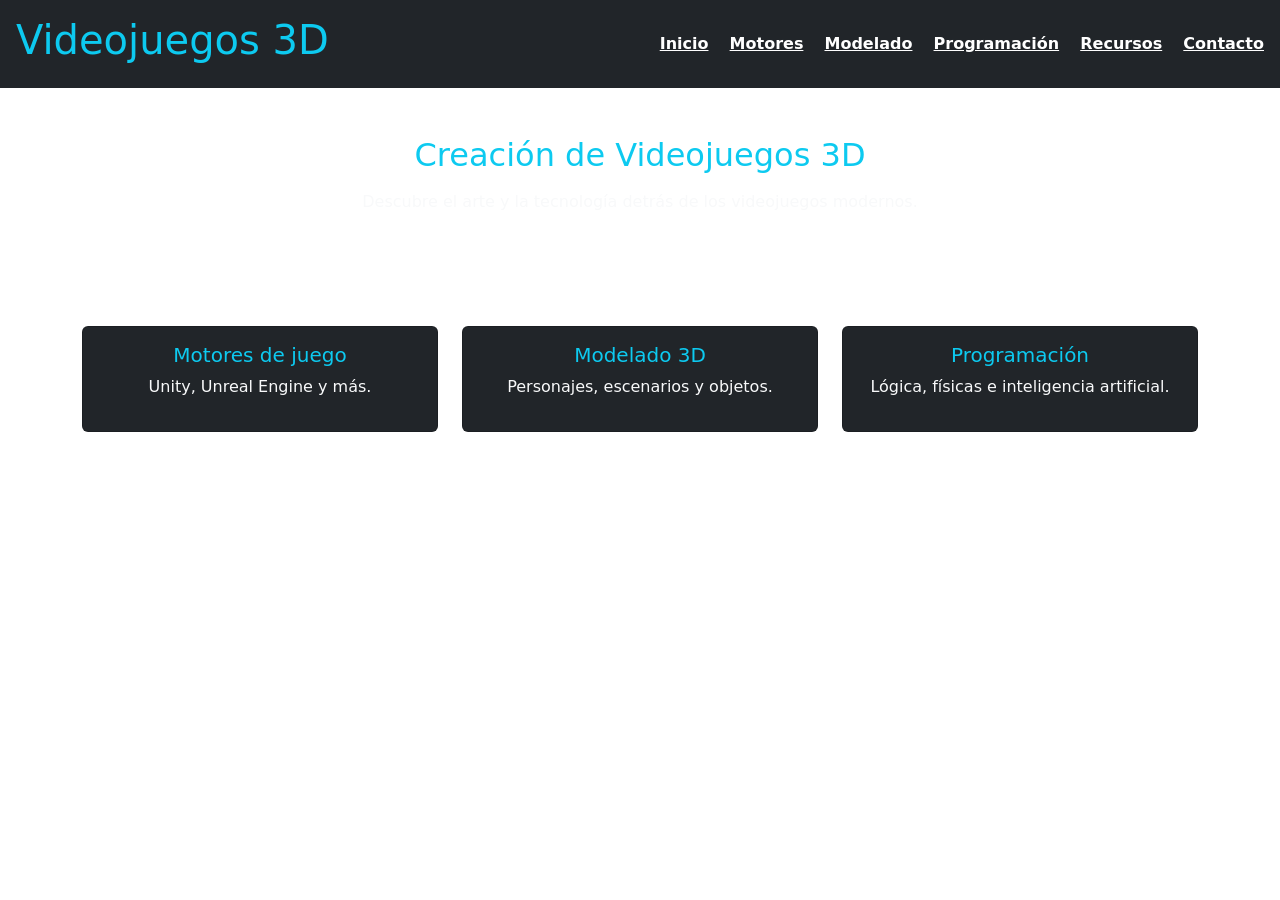
<file: index.html>
<!DOCTYPE html>
<html lang="es">
<head>
    <meta charset="UTF-8">
    <title>Creación de Videojuegos 3D</title>
    
    <link href="https://cdn.jsdelivr.net/npm/bootstrap@5.3.2/dist/css/bootstrap.min.css" 
    <link rel="stylesheet" href="styles.css">
</head>
<body>

<header class="header p-3 bg-dark d-flex justify-content-between align-items-center">
    <h1 class="text-info">Videojuegos 3D</h1>
    <nav>
        <a href="index.html" class="text-white fw-bold me-3" onclick="reproducirSonido(event,'index.html')">Inicio</a>
        <a href="motores.html" class="text-white fw-bold me-3" onclick="reproducirSonido(event,'motores.html')">Motores</a>
        <a href="modelado.html" class="text-white fw-bold me-3" onclick="reproducirSonido(event,'modelado.html')">Modelado</a>
        <a href="programacion.html" class="text-white fw-bold me-3" onclick="reproducirSonido(event,'programacion.html')">Programación</a>
        <a href="recursos.html" class="text-white fw-bold me-3" onclick="reproducirSonido(event,'recursos.html')">Recursos</a>
        <a href="contacto.html" class="text-white fw-bold" onclick="reproducirSonido(event,'contacto.html')">Contacto</a>
    </nav>
</header>
<section class="text-center py-5 bg-gradient" style="background: linear-gradient(135deg,#0f172a,#020617);">
    <h2 class="text-info mb-3">Creación de Videojuegos 3D</h2>
    <p class="text-light">Descubre el arte y la tecnología detrás de los videojuegos modernos.</p>
</section>

<section class="container py-5">
 <div class="row g-4">

 <div class="col-lg-4 col-md-6 col-sm-12">
 <div class="card bg-dark text-light h-100 text-center p-3">
 <h5 class="text-info">Motores de juego</h5>
 <p>Unity, Unreal Engine y más.</p>
 </div>
 </div>

 <div class="col-lg-4 col-md-6 col-sm-12">
 <div class="card bg-dark text-light h-100 text-center p-3">
 <h5 class="text-info">Modelado 3D</h5>
 <p>Personajes, escenarios y objetos.</p>
 </div>
 </div>

 <div class="col-lg-4 col-md-6 col-sm-12">
 <div class="card bg-dark text-light h-100 text-center p-3">
 <h5 class="text-info">Programación</h5>
 <p>Lógica, físicas e inteligencia artificial.</p>
 </div>
 </div>

 </div>
</section>

<audio id="sonidoClick" src="media/click.mp3"></audio>

<script>
function reproducirSonido(event, destino) {
    event.preventDefault();
    document.body.classList.add("fade-out");

    const audio = document.getElementById("sonidoClick");
    if (audio) audio.play().catch(()=>{});

    setTimeout(() => {
        window.location.href = destino;
    }, 400);
}
</script>

<script src="https://cdn.jsdelivr.net/npm/bootstrap@5.3.2/dist/js/bootstrap.bundle.min.js"></script>

</body>
</html>
</file>
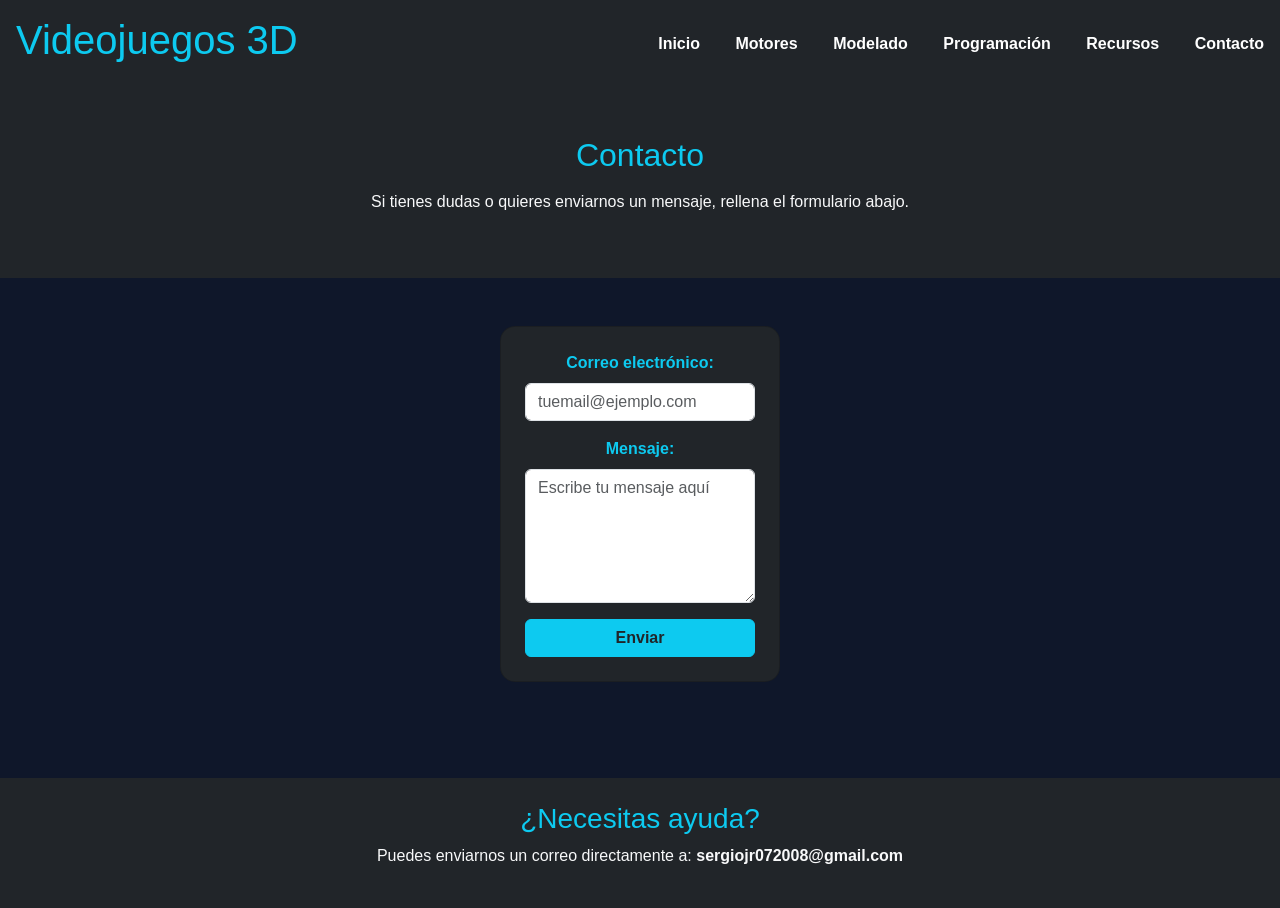
<file: contacto.html>
<!DOCTYPE html>
<html lang="es">
<head>
    <meta charset="UTF-8">
    <title>Contacto - Videojuegos 3D</title>
    <link href="https://cdn.jsdelivr.net/npm/bootstrap@5.3.2/dist/css/bootstrap.min.css" rel="stylesheet">
    <link rel="stylesheet" href="styles.css">
</head>
<body>

<header class="header p-3 bg-dark d-flex justify-content-between align-items-center">
    <h1 class="text-info">Videojuegos 3D</h1>
    <nav>
        <a href="index.html" class="text-white fw-bold me-3" onclick="reproducirSonido(event,'index.html')">Inicio</a>
        <a href="motores.html" class="text-white fw-bold me-3" onclick="reproducirSonido(event,'motores.html')">Motores</a>
        <a href="modelado.html" class="text-white fw-bold me-3" onclick="reproducirSonido(event,'modelado.html')">Modelado</a>
        <a href="programacion.html" class="text-white fw-bold me-3" onclick="reproducirSonido(event,'programacion.html')">Programación</a>
        <a href="recursos.html" class="text-white fw-bold me-3" onclick="reproducirSonido(event,'recursos.html')">Recursos</a>
        <a href="contacto.html" class="text-white fw-bold" onclick="reproducirSonido(event,'contacto.html')">Contacto</a>
    </nav>
</header>

<section class="text-center py-5 bg-dark text-light">
    <h2 class="text-info mb-3">Contacto</h2>
    <p>Si tienes dudas o quieres enviarnos un mensaje, rellena el formulario abajo.</p>
</section>

<section class="container py-5 mb-5">
    <div class="card bg-dark text-light p-4 mx-auto" style="max-width:600px; border-radius:15px;">
        <form id="formContacto">
            <label for="email" class="form-label text-info fw-bold">Correo electrónico:</label>
            <input type="email" class="form-control mb-3" name="email" id="email" placeholder="tuemail@ejemplo.com" required>

            <label for="mensaje" class="form-label text-info fw-bold">Mensaje:</label>
            <textarea class="form-control mb-3" name="mensaje" id="mensaje" rows="5" placeholder="Escribe tu mensaje aquí" required></textarea>

            <button type="submit" class="btn btn-info text-dark fw-bold w-100">Enviar</button>
        </form>
    </div>
</section>

<section class="text-center py-4 bg-dark text-light">
    <h3 class="text-info">¿Necesitas ayuda?</h3>
    <p>Puedes enviarnos un correo directamente a: <strong>sergiojr072008@gmail.com</strong></p>
</section>

<audio id="sonidoClick" src="media/click.mp3"></audio>

<script>
function reproducirSonido(event, destino) {
    event.preventDefault();
    document.body.classList.add("fade-out");

    const audio = document.getElementById("sonidoClick");
    if(audio) audio.play().catch(()=>{});

    setTimeout(() => {
        window.location.href = destino;
    }, 400);
}

document.getElementById("formContacto").addEventListener("submit", function(e){
    e.preventDefault();
    alert("¡Correo enviado correctamente! Gracias por contactarnos.");
    this.reset();
});
</script>

<script src="https://cdn.jsdelivr.net/npm/bootstrap@5.3.2/dist/js/bootstrap.bundle.min.js"></script>

</body>
</html>
</file>
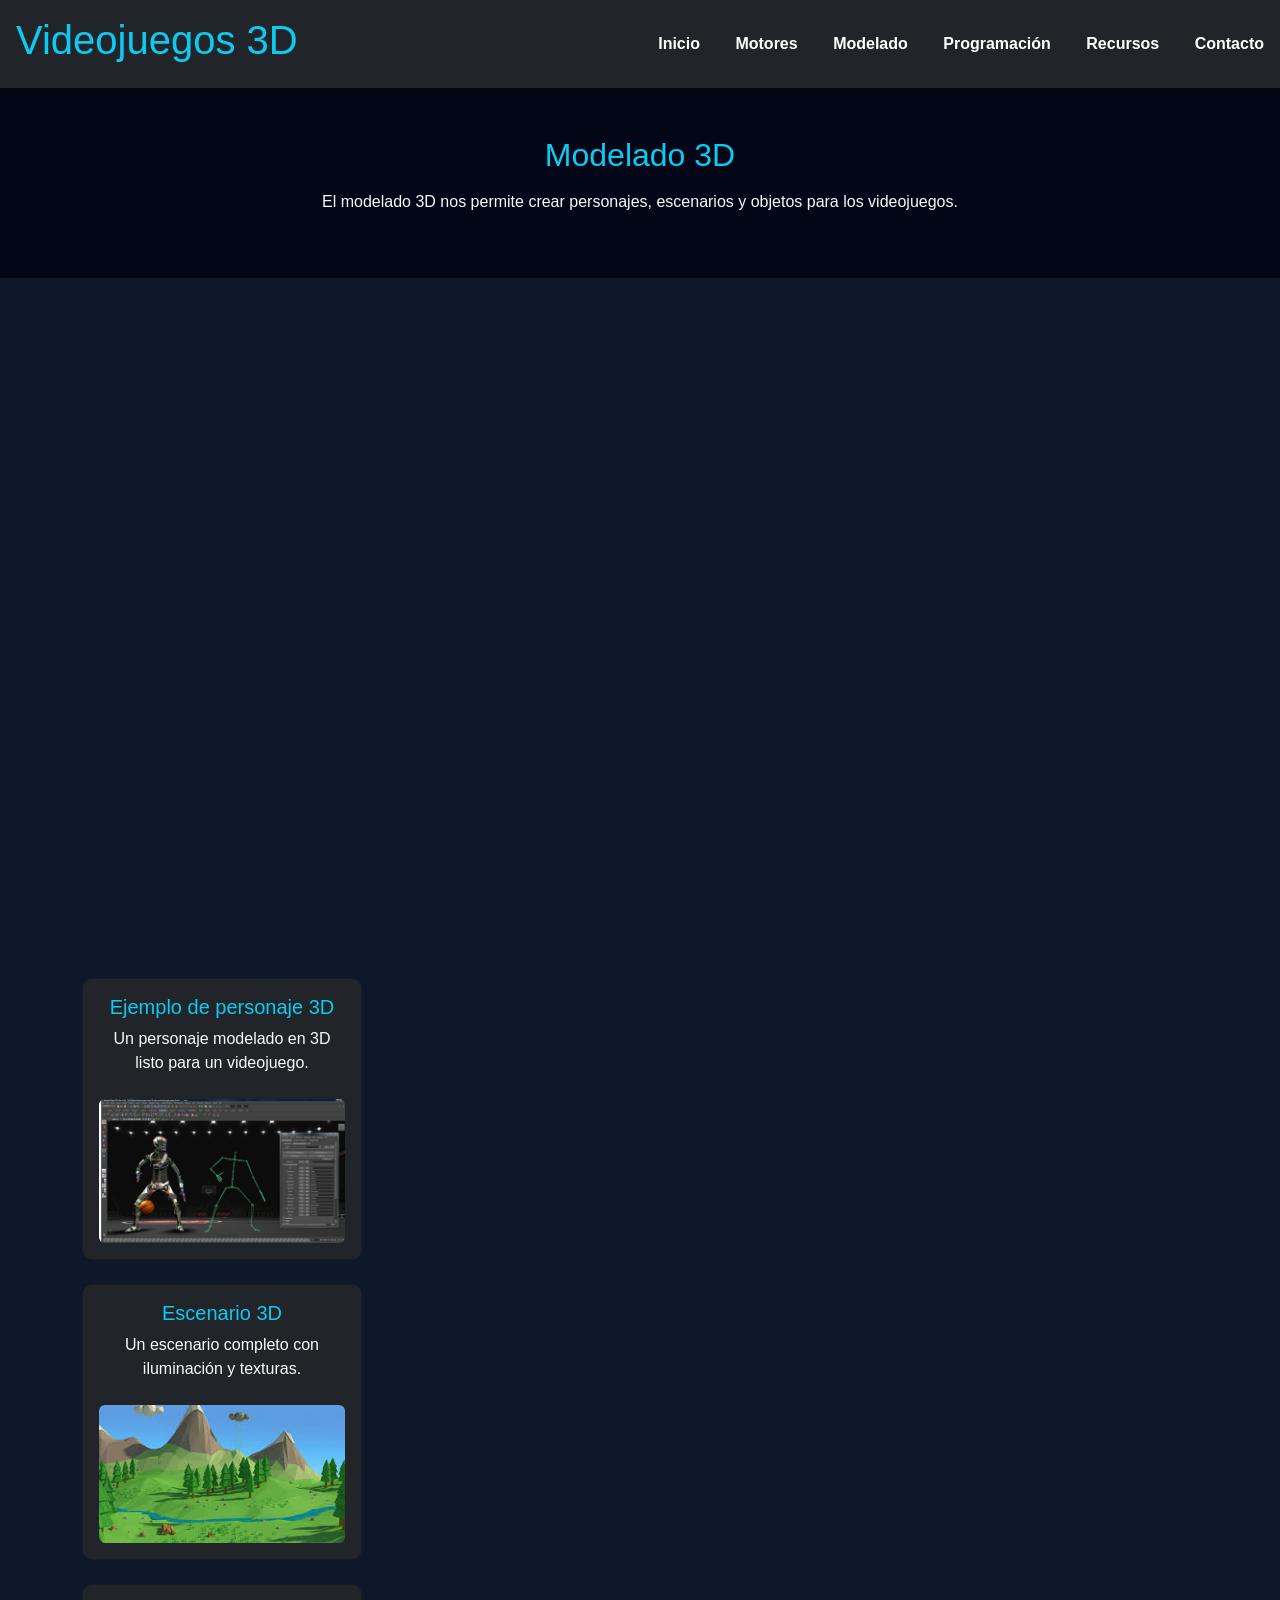
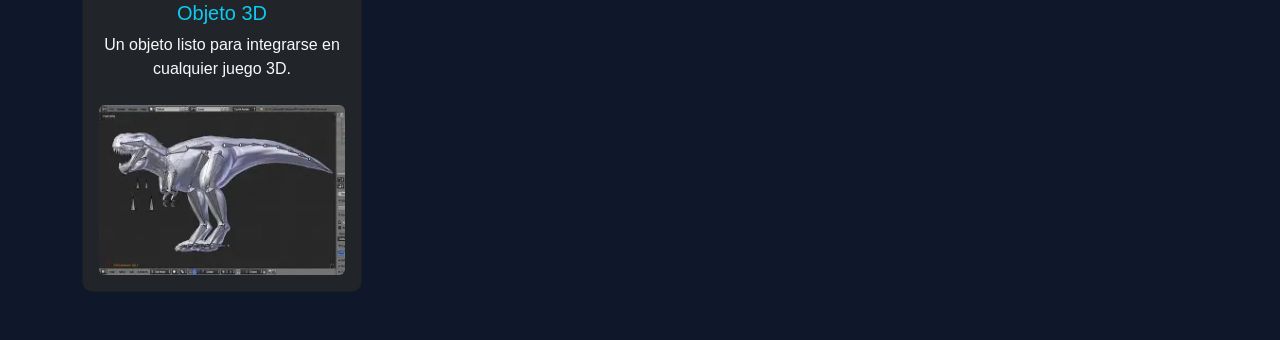
<file: modelado.html>
<!DOCTYPE html>
<html lang="es">
<head>
    <meta charset="UTF-8">
    <title>Modelado 3D - Videojuegos 3D</title>
    <link href="https://cdn.jsdelivr.net/npm/bootstrap@5.3.2/dist/css/bootstrap.min.css" rel="stylesheet">
    <link rel="stylesheet" href="styles.css">
</head>
<body>

<header class="header p-3 bg-dark d-flex justify-content-between align-items-center">
    <h1 class="text-info">Videojuegos 3D</h1>
    <nav>
        <a href="index.html" class="text-white fw-bold me-3" onclick="reproducirSonido(event,'index.html')">Inicio</a>
        <a href="motores.html" class="text-white fw-bold me-3" onclick="reproducirSonido(event,'motores.html')">Motores</a>
        <a href="modelado.html" class="text-white fw-bold me-3" onclick="reproducirSonido(event,'modelado.html')">Modelado</a>
        <a href="programacion.html" class="text-white fw-bold me-3" onclick="reproducirSonido(event,'programacion.html')">Programación</a>
        <a href="recursos.html" class="text-white fw-bold me-3" onclick="reproducirSonido(event,'recursos.html')">Recursos</a>
        <a href="contacto.html" class="text-white fw-bold" onclick="reproducirSonido(event,'contacto.html')">Contacto</a>
    </nav>
</header>

<section class="text-center py-5" style="background-color:#020617;">
    <h2 class="text-info mb-3">Modelado 3D</h2>
    <p class="text-light">El modelado 3D nos permite crear personajes, escenarios y objetos para los videojuegos.</p>
</section>

<section class="container py-5 d-flex flex-column gap-4">

    <div class="ratio ratio-16x9">
        <iframe src="https://www.youtube.com/embed/0IMb9EO0d9I" title="Video de modelado" allowfullscreen></iframe>
    </div>

    <div class="card bg-dark text-light text-center p-3">
        <h5 class="text-info">Ejemplo de personaje 3D</h5>
        <p>Un personaje modelado en 3D listo para un videojuego.</p>
        <img src="media/modelo1.webp" alt="Personaje 3D" class="img-fluid rounded mt-2">
    </div>

    <div class="card bg-dark text-light text-center p-3">
        <h5 class="text-info">Escenario 3D</h5>
        <p>Un escenario completo con iluminación y texturas.</p>
        <img src="media/modelo2.jpg" alt="Escenario 3D" class="img-fluid rounded mt-2">
    </div>

    <div class="card bg-dark text-light text-center p-3">
        <h5 class="text-info">Objeto 3D</h5>
        <p>Un objeto listo para integrarse en cualquier juego 3D.</p>
        <img src="media/modelo3.webp" alt="Objeto 3D" class="img-fluid rounded mt-2">
    </div>

</section>

<audio id="sonidoClick" src="media/click.mp3"></audio>

<script>
function reproducirSonido(event, destino) {
    event.preventDefault();
    document.body.classList.add("fade-out");

    const audio = document.getElementById("sonidoClick");
    if (audio) audio.play().catch(()=>{});

    setTimeout(() => {
        window.location.href = destino;
    }, 400);
}
</script>

<script src="https://cdn.jsdelivr.net/npm/bootstrap@5.3.2/dist/js/bootstrap.bundle.min.js"></script>

</body>
</html>
</file>
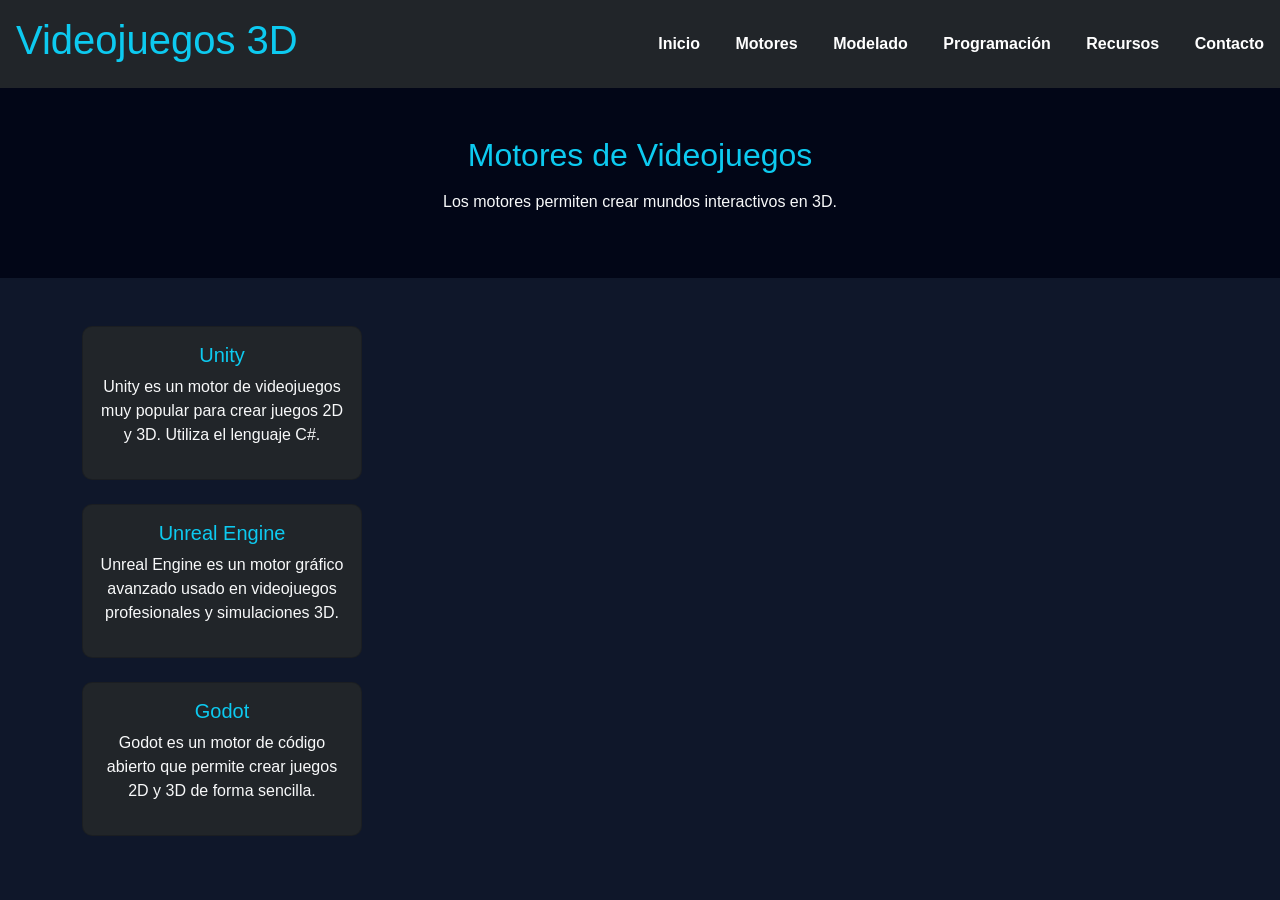
<file: motores.html>
<!DOCTYPE html>
<html lang="es">
<head>
    <meta charset="UTF-8">
    <title>Motores de Videojuegos 3D</title>
    <!-- Bootstrap CSS -->
    <link href="https://cdn.jsdelivr.net/npm/bootstrap@5.3.2/dist/css/bootstrap.min.css" rel="stylesheet">
    <!-- Tu CSS -->
    <link rel="stylesheet" href="styles.css">
</head>
<body>

<header class="header p-3 bg-dark d-flex justify-content-between align-items-center">
    <h1 class="text-info">Videojuegos 3D</h1>
    <nav>
        <a href="index.html" class="text-white fw-bold me-3" onclick="reproducirSonido(event,'index.html')">Inicio</a>
        <a href="motores.html" class="text-white fw-bold me-3" onclick="reproducirSonido(event,'motores.html')">Motores</a>
        <a href="modelado.html" class="text-white fw-bold me-3" onclick="reproducirSonido(event,'modelado.html')">Modelado</a>
        <a href="programacion.html" class="text-white fw-bold me-3" onclick="reproducirSonido(event,'programacion.html')">Programación</a>
        <a href="recursos.html" class="text-white fw-bold me-3" onclick="reproducirSonido(event,'recursos.html')">Recursos</a>
        <a href="contacto.html" class="text-white fw-bold" onclick="reproducirSonido(event,'contacto.html')">Contacto</a>
    </nav>
</header>

<section class="text-center py-5" style="background-color: #020617;">
    <h2 class="text-info mb-3">Motores de Videojuegos</h2>
    <p class="text-light">Los motores permiten crear mundos interactivos en 3D.</p>
</section>

<section class="container py-5 d-flex flex-column gap-4">

    <div class="card bg-dark text-light text-center p-3">
        <h5 class="text-info">Unity</h5>
        <p>Unity es un motor de videojuegos muy popular para crear juegos 2D y 3D. Utiliza el lenguaje C#.</p>
    </div>

    <div class="card bg-dark text-light text-center p-3">
        <h5 class="text-info">Unreal Engine</h5>
        <p>Unreal Engine es un motor gráfico avanzado usado en videojuegos profesionales y simulaciones 3D.</p>
    </div>

    <div class="card bg-dark text-light text-center p-3">
        <h5 class="text-info">Godot</h5>
        <p>Godot es un motor de código abierto que permite crear juegos 2D y 3D de forma sencilla.</p>
    </div>

</section>

<audio id="sonidoClick" src="media/click.mp3"></audio>

<script>
function reproducirSonido(event, destino) {
    event.preventDefault();
    document.body.classList.add("fade-out");

    const audio = document.getElementById("sonidoClick");
    if (audio) audio.play().catch(()=>{});

    setTimeout(() => {
        window.location.href = destino;
    }, 400);
}
</script>

<script src="https://cdn.jsdelivr.net/npm/bootstrap@5.3.2/dist/js/bootstrap.bundle.min.js"></script>

</body>
</html>
</file>
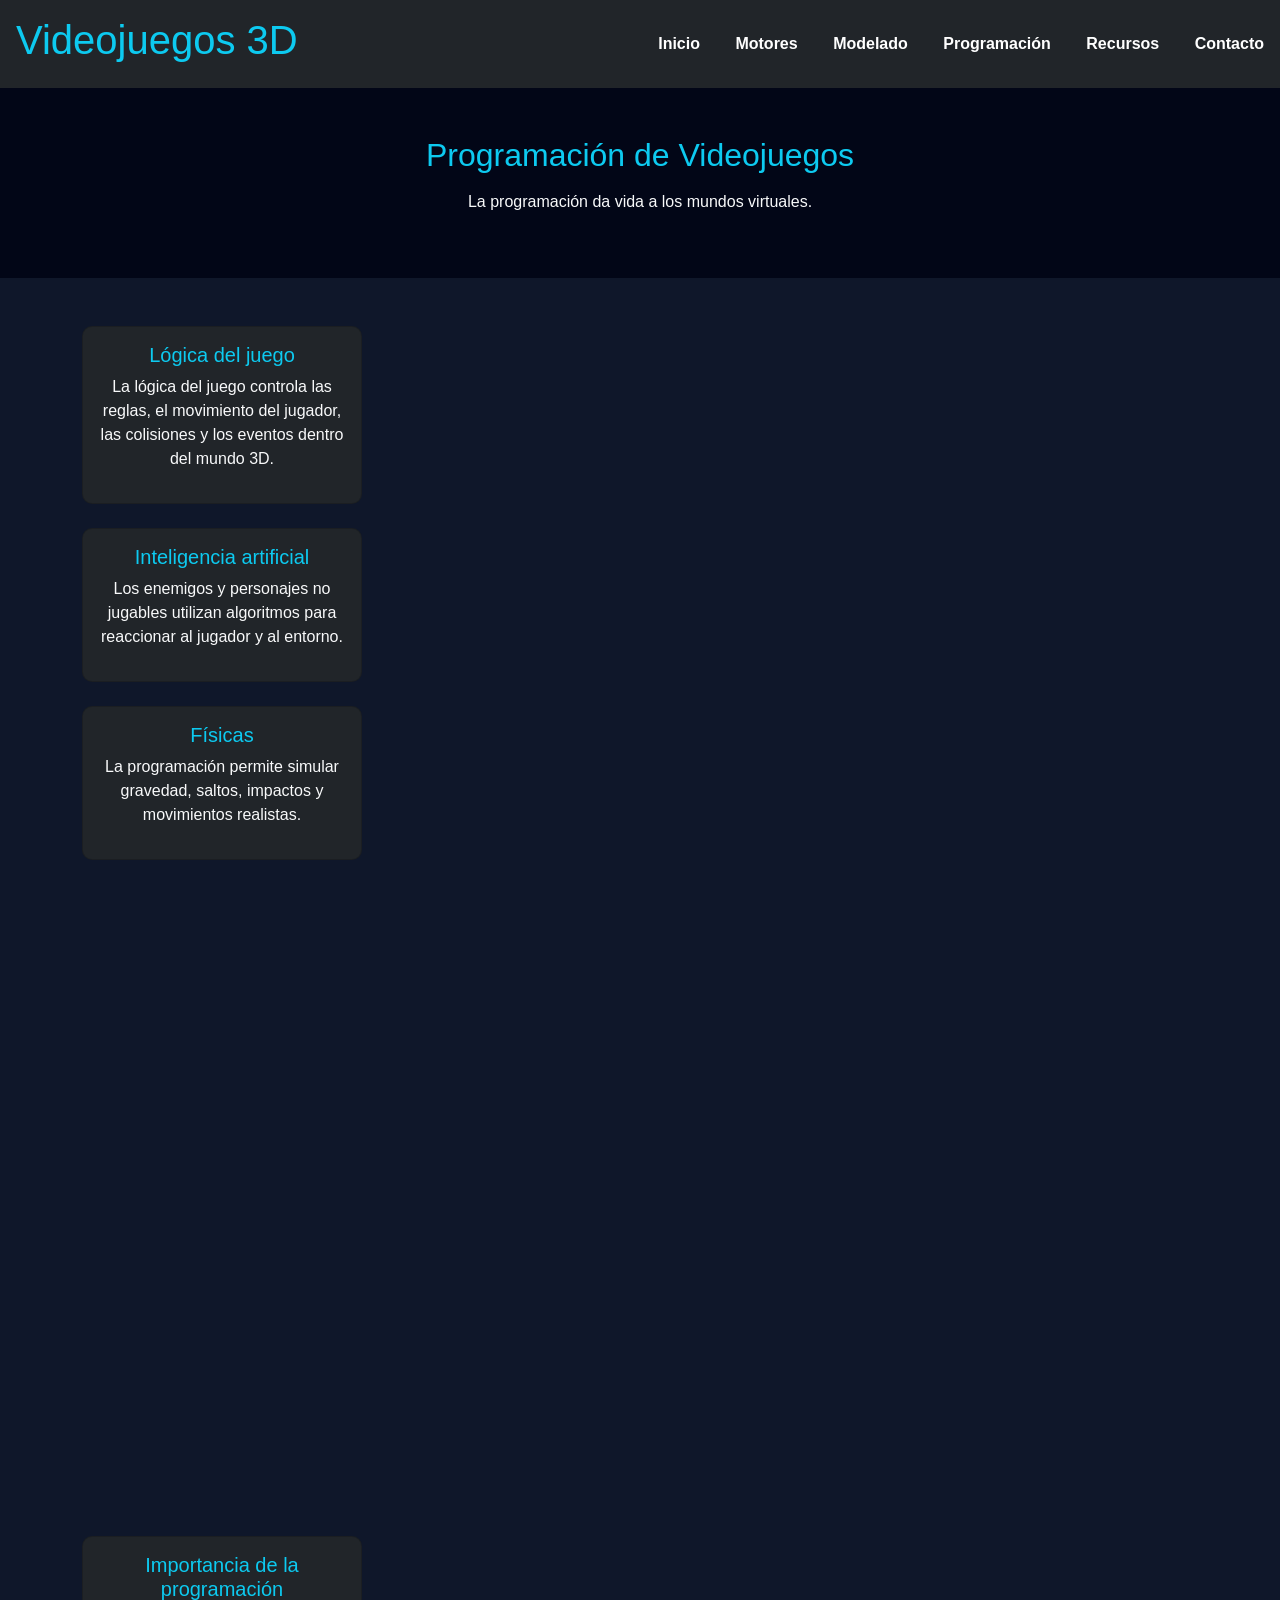
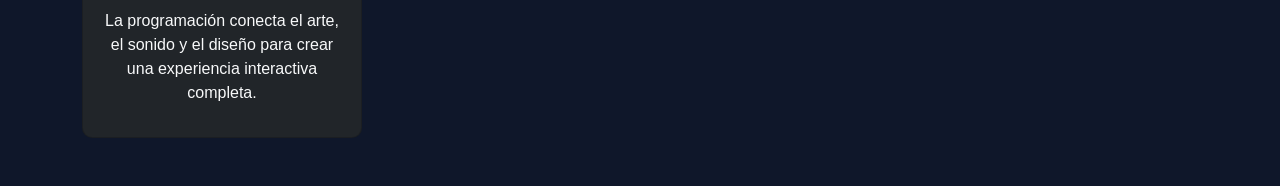
<file: programacion.html>
<!DOCTYPE html>
<html lang="es">
<head>
    <meta charset="UTF-8">
    <title>Programación de Videojuegos 3D</title>
    <link href="https://cdn.jsdelivr.net/npm/bootstrap@5.3.2/dist/css/bootstrap.min.css" rel="stylesheet">
    <link rel="stylesheet" href="styles.css">
</head>
<body>

<header class="header p-3 bg-dark d-flex justify-content-between align-items-center">
    <h1 class="text-info">Videojuegos 3D</h1>
    <nav>
        <a href="index.html" class="text-white fw-bold me-3" onclick="reproducirSonido(event,'index.html')">Inicio</a>
        <a href="motores.html" class="text-white fw-bold me-3" onclick="reproducirSonido(event,'motores.html')">Motores</a>
        <a href="modelado.html" class="text-white fw-bold me-3" onclick="reproducirSonido(event,'modelado.html')">Modelado</a>
        <a href="programacion.html" class="text-white fw-bold me-3" onclick="reproducirSonido(event,'programacion.html')">Programación</a>
        <a href="recursos.html" class="text-white fw-bold me-3" onclick="reproducirSonido(event,'recursos.html')">Recursos</a>
        <a href="contacto.html" class="text-white fw-bold" onclick="reproducirSonido(event,'contacto.html')">Contacto</a>
    </nav>
</header>

<section class="text-center py-5" style="background-color:#020617;">
    <h2 class="text-info mb-3">Programación de Videojuegos</h2>
    <p class="text-light">La programación da vida a los mundos virtuales.</p>
</section>

<section class="container py-5 d-flex flex-column gap-4">
    <div class="card bg-dark text-light text-center p-3">
        <h5 class="text-info">Lógica del juego</h5>
        <p>La lógica del juego controla las reglas, el movimiento del jugador, las colisiones y los eventos dentro del mundo 3D.</p>
    </div>

    <div class="card bg-dark text-light text-center p-3">
        <h5 class="text-info">Inteligencia artificial</h5>
        <p>Los enemigos y personajes no jugables utilizan algoritmos para reaccionar al jugador y al entorno.</p>
    </div>

    <div class="card bg-dark text-light text-center p-3">
        <h5 class="text-info">Físicas</h5>
        <p>La programación permite simular gravedad, saltos, impactos y movimientos realistas.</p>
    </div>

    <div class="ratio ratio-16x9">
        <iframe src="https://www.youtube.com/embed/-_LiMyZGoXw" allowfullscreen title="Video de programación"></iframe>
    </div>

    <div class="card bg-dark text-light text-center p-3">
        <h5 class="text-info">Importancia de la programación</h5>
        <p>La programación conecta el arte, el sonido y el diseño para crear una experiencia interactiva completa.</p>
    </div>
</section>

<audio id="sonidoClick" src="media/click.mp3"></audio>

<script>
function reproducirSonido(event, destino) {
    event.preventDefault();
    document.body.classList.add("fade-out");

    const audio = document.getElementById("sonidoClick");
    if (audio) audio.play().catch(()=>{});

    setTimeout(() => {
        window.location.href = destino;
    }, 400);
}
</script>

<script src="https://cdn.jsdelivr.net/npm/bootstrap@5.3.2/dist/js/bootstrap.bundle.min.js"></script>

</body>
</html>
</file>
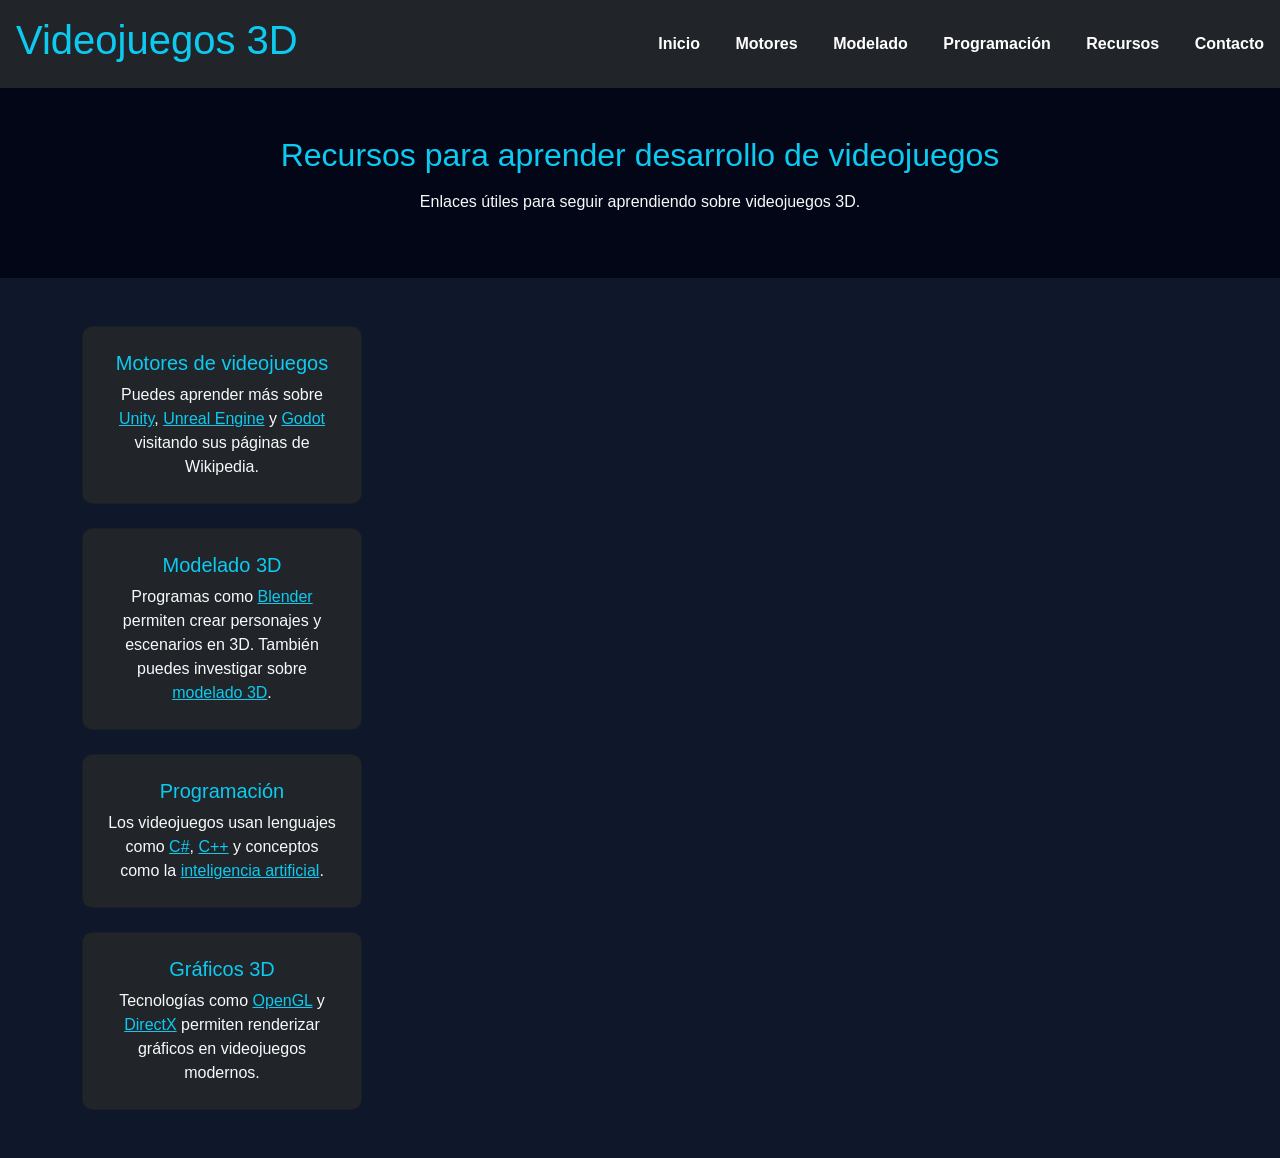
<file: recursos.html>
<!DOCTYPE html>
<html lang="es">
<head>
    <meta charset="UTF-8">
    <title>Recursos para Videojuegos 3D</title>
    <link href="https://cdn.jsdelivr.net/npm/bootstrap@5.3.2/dist/css/bootstrap.min.css" rel="stylesheet">
    <link rel="stylesheet" href="styles.css">
</head>
<body>

<header class="header p-3 bg-dark d-flex justify-content-between align-items-center">
    <h1 class="text-info">Videojuegos 3D</h1>
    <nav>
        <a href="index.html" class="text-white fw-bold me-3" onclick="reproducirSonido(event,'index.html')">Inicio</a>
        <a href="motores.html" class="text-white fw-bold me-3" onclick="reproducirSonido(event,'motores.html')">Motores</a>
        <a href="modelado.html" class="text-white fw-bold me-3" onclick="reproducirSonido(event,'modelado.html')">Modelado</a>
        <a href="programacion.html" class="text-white fw-bold me-3" onclick="reproducirSonido(event,'programacion.html')">Programación</a>
        <a href="recursos.html" class="text-white fw-bold me-3" onclick="reproducirSonido(event,'recursos.html')">Recursos</a>
        <a href="contacto.html" class="text-white fw-bold" onclick="reproducirSonido(event,'contacto.html')">Contacto</a>
    </nav>
</header>

<section class="text-center py-5" style="background-color:#020617;">
    <h2 class="text-info mb-3">Recursos para aprender desarrollo de videojuegos</h2>
    <p class="text-light">Enlaces útiles para seguir aprendiendo sobre videojuegos 3D.</p>
</section>

<section class="container py-5 d-flex flex-column gap-4">

    <div class="card bg-dark text-light p-4">
        <h5 class="text-info">Motores de videojuegos</h5>
        <p class="mb-0">
            Puedes aprender más sobre 
            <a href="https://es.wikipedia.org/wiki/Unity_(motor_de_videojuego)" class="text-info text-decoration-underline" target="_blank">Unity</a>,
            <a href="https://es.wikipedia.org/wiki/Unreal_Engine" class="text-info text-decoration-underline" target="_blank">Unreal Engine</a>
            y
            <a href="https://es.wikipedia.org/wiki/Godot_(motor_de_juego)" class="text-info text-decoration-underline" target="_blank">Godot</a>
            visitando sus páginas de Wikipedia.
        </p>
    </div>

    <div class="card bg-dark text-light p-4">
        <h5 class="text-info">Modelado 3D</h5>
        <p class="mb-0">
            Programas como
            <a href="https://es.wikipedia.org/wiki/Blender" class="text-info text-decoration-underline" target="_blank">Blender</a>
            permiten crear personajes y escenarios en 3D. También puedes investigar sobre
            <a href="https://es.wikipedia.org/wiki/Modelado_3D" class="text-info text-decoration-underline" target="_blank">modelado 3D</a>.
        </p>
    </div>

    <div class="card bg-dark text-light p-4">
        <h5 class="text-info">Programación</h5>
        <p class="mb-0">
            Los videojuegos usan lenguajes como
            <a href="https://es.wikipedia.org/wiki/C_Sharp" class="text-info text-decoration-underline" target="_blank">C#</a>,
            <a href="https://es.wikipedia.org/wiki/C%2B%2B" class="text-info text-decoration-underline" target="_blank">C++</a>
            y conceptos como la
            <a href="https://es.wikipedia.org/wiki/Inteligencia_artificial" class="text-info text-decoration-underline" target="_blank">inteligencia artificial</a>.
        </p>
    </div>

    <div class="card bg-dark text-light p-4">
        <h5 class="text-info">Gráficos 3D</h5>
        <p class="mb-0">
            Tecnologías como
            <a href="https://es.wikipedia.org/wiki/OpenGL" class="text-info text-decoration-underline" target="_blank">OpenGL</a>
            y
            <a href="https://es.wikipedia.org/wiki/DirectX" class="text-info text-decoration-underline" target="_blank">DirectX</a>
            permiten renderizar gráficos en videojuegos modernos.
        </p>
    </div>

</section>


<audio id="sonidoClick" src="media/click.mp3"></audio>

<script>
function reproducirSonido(event, destino) {
    event.preventDefault();
    document.body.classList.add("fade-out");

    const audio = document.getElementById("sonidoClick");
    if (audio) audio.play().catch(()=>{});

    setTimeout(() => {
        window.location.href = destino;
    }, 400);
}
</script>

<script src="https://cdn.jsdelivr.net/npm/bootstrap@5.3.2/dist/js/bootstrap.bundle.min.js"></script>

</body>
</html>
</file>
<file: styles.css>
* {
    margin: 0;
    padding: 0;
    box-sizing: border-box;
    font-family: Arial, Helvetica, sans-serif;
}
body {
    background-color: #0f172a;
    color: #e5e7eb;
    opacity: 0;
    animation: fadeIn 0.6s forwards;
}
@keyframes fadeIn {
    to { opacity: 1; }
}

.header {
    background-color: #020617;
    padding: 20px;
    display: flex;
    justify-content: space-between;
    align-items: center;
}

.header h1 {
    color: #38bdf8;
}

nav a {
    color: #e5e7eb;
    text-decoration: none;
    margin-left: 15px;
    font-weight: bold;
    transition: color 0.3s;
}

nav a:hover {
    color: #38bdf8;
}

.hero {
    text-align: center;
    padding: 80px 20px;
    background: linear-gradient(135deg, #020617, #0f172a);
}

.hero h2 {
    font-size: 2.5rem;
    color: #38bdf8;
}

.hero p {
    margin-top: 15px;
    font-size: 1.2rem;
}

.contenedor {
    display: flex;
    gap: 20px;
    padding: 50px;
    justify-content: center;
    flex-wrap: wrap;
}

.card {
    background-color: #020617;
    border-radius: 10px;
    padding: 25px;
    width: 280px;
    text-align: center;
    transition: transform 0.3s, background-color 0.3s;
}

.card:hover {
    transform: translateY(-10px);
    background-color: #111827;
}

.card h3 {
    color: #38bdf8;
    margin-bottom: 10px;
}
    background-color: #020617;
    margin-top: 40px;
}
</file>
